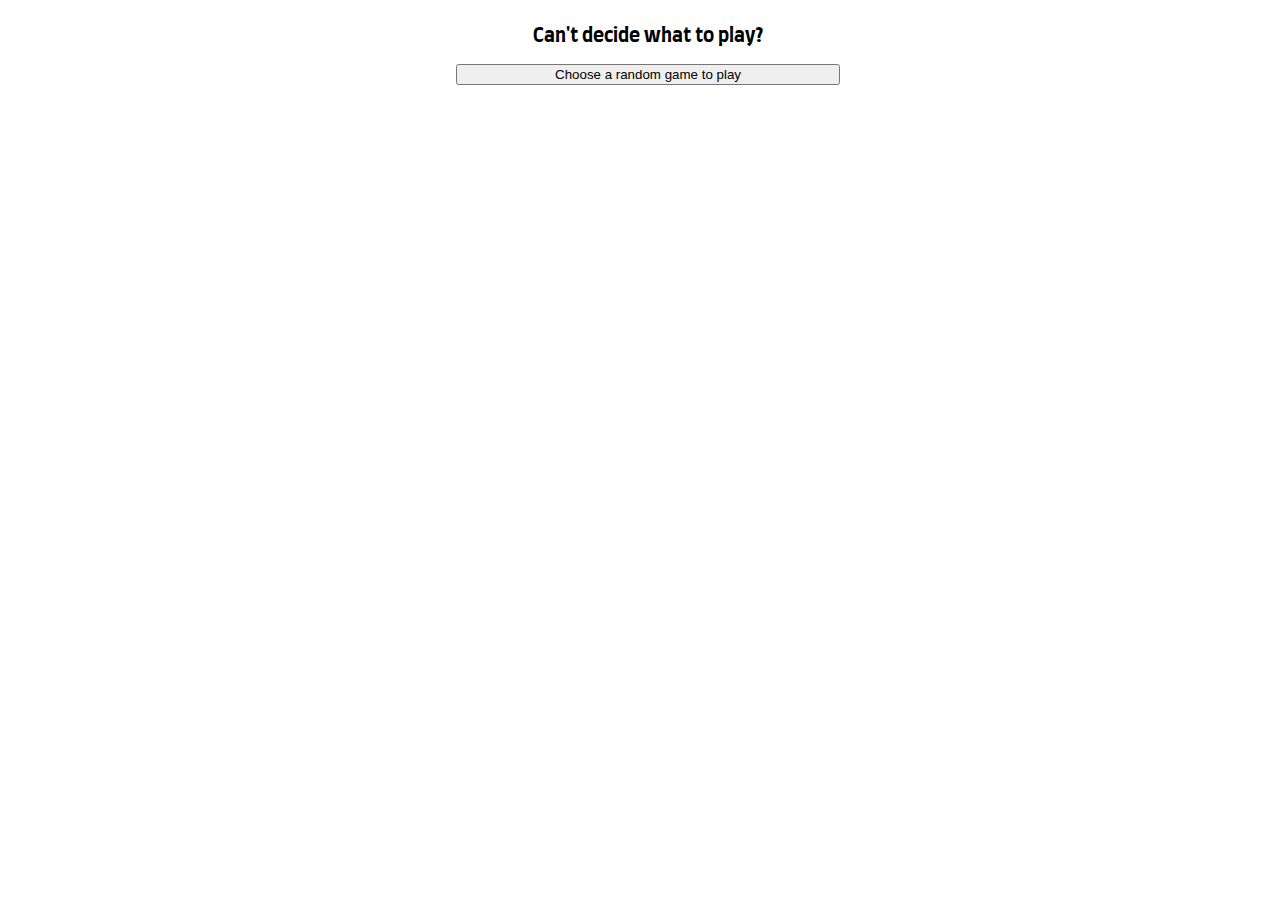
<file: randomiser.html>
<!DOCTYPE html>
<html lang="en">
<head>
    <meta charset="UTF-8">
    <meta name="viewport" content="width=device-width, initial-scale=1.0">
    <link rel="stylesheet" href="styles.css">
    <link rel="preconnect" href="https://fonts.googleapis.com">
    <link rel="preconnect" href="https://fonts.gstatic.com" crossorigin>
    <link href="https://fonts.googleapis.com/css2?family=Farro&display=swap" rel="stylesheet">
    <title>The randomiser</title>

<body>
<div id="randomiserSection">
        <h3>Can't decide what to play?</h3>
        <button id="randomiser">Choose a random game to play</button>
    </div>
    <script src="./randomiser.js"></script>
</body>
</file>
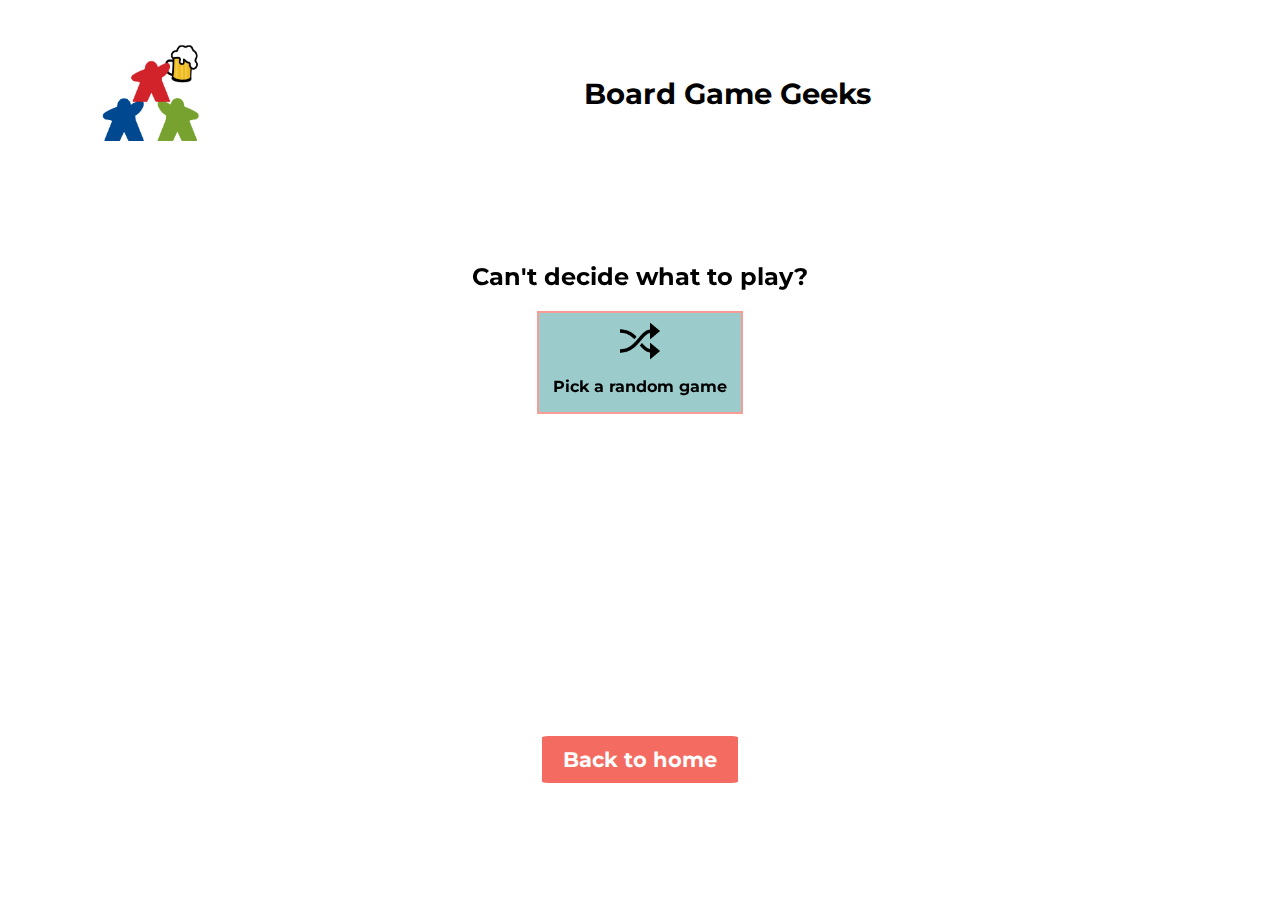
<file: public/randomiser.html>
<!DOCTYPE html>
<html lang="en">
<head>
    
        <meta charset="UTF-8">
        <meta name="viewport" content="width=device-width, initial-scale=1.0">
        <link rel="stylesheet" href="styles.css">
        <link rel="preconnect" href="https://fonts.googleapis.com">
    <link rel="preconnect" href="https://fonts.gstatic.com" crossorigin>
    <link href="https://fonts.googleapis.com/css2?family=Montserrat:wght@300&display=swap" rel="stylesheet">
        <title>Board game geeks webapp</title>
</head>
<body>
    <div id="randomiserHeader">
        <img id="meeplesLogo" src = "./meeples.png" alt="dice logo"/>
        <h1>Board Game Geeks</h1>
        </div>
<div id="randomiserSection">
        <h2>Can't decide what to play?</h2>
        <div id="randomiserButton">
        <img id="randomiser" src="./random.png.png" width="40px"/>
        <p><strong>Pick a random game</strong></p>
    </div>
    <br>
<div id="randomImageSection"></div>
</div>
<a id="randomiserHome" href="./index.html">Back to home</a>
    <script src="./randomiser.js"></script>
</body>
</file>
<file: styles.css>
body{
    font-family: 'Farro', sans-serif;
    display: flex;
    flex-direction: column;
    box-sizing: border-box;
    height: 100vh;
    width: 100%;
  
}

#randomiserSection{
    align-self: center;
    text-align: center;
    display: flex;
    box-sizing: border-box;
    flex-direction: column;
}

label{
    width:30vw;
    align-self: center;
    text-align: center;
    margin-bottom: 1vh;
}

input{
    width:30vw;
    align-self: center;
    margin-bottom: 1vh;
    text-align: center;
}

button{
    width:30vw;
    align-self: center;
    margin-bottom: 5vh;
}

h1{
    font-family: 'Farro', sans-serif;
    /* text-align: center; */
    align-self: center;
}


#randomImage, #gameImage{
    height: 20vh;
    align-self: center;
}
</file>
<file: public/styles.css>
body{
    font-family: 'Montserrat', sans-serif;
    display: flex;
    flex-direction: column;
    justify-content: space-around;
    box-sizing: border-box;
    height: 100vh;
    width: 100%;
    background-color: #ffffff;
    margin: auto;
    align-items: center;
}

#header{
    flex-direction: row;
    display: flex;
    align-self: center;
    box-sizing: border-box;
    width: 90vw;
    margin-left: 6%;
    margin-top: -6vh;
}

#randomiserHeader{
    flex-direction: row;
    display: flex;
    align-self: center;
    box-sizing: border-box;
    width: 90vw;
    margin-left: 6%;
    margin-top: -28vh;
}

#searchHeader{
    flex-direction: row;
    display: flex;
    align-self: center;
    box-sizing: border-box;
    width: 90vw;
    margin-left: 6%;
    margin-top: 4.5vh;
    box-sizing: border-box;
}
  
#meeplesLogo{
    width: 11vh;
    align-self: center;
}

h1{
    align-self: center;
    text-align: center; 
    margin:auto;
    font-size: 184%;
    }

  
#leaderBoardDiv{
    display: flex;
    flex-direction: column;
    align-items: center;
    border: 1px solid black;
    width: 90%;
    padding-bottom: 2vh;
    padding-top: -2vh;
    border-radius: 3%;
    background-color: #d3f4f4;
    margin-top: -15vh;
}
    
#leaderboard{
            width: 80vw;
            text-align: center;

        }

#randomiserSection{
    align-self: center;
    text-align: center;
    display: flex;
    box-sizing: border-box;
    flex-direction: column;
    position: fixed;
    margin-top: -25vh;
}

#randomImageSection{
    margin-top:100px;
    position: fixed;
    align-self: center;
    margin-top: 17vh;
}


label{
    width:30vw;
    align-self: center;
    text-align: center;
    margin-bottom: 1vh;
}

/* 
input{
    width:30vw;
    align-self: center;
    margin-bottom: 1vh;
    text-align: center;
} */

button{
    width:30vw;
    align-self: center;
    margin-bottom: 5vh;
}


#randomImage, #gameImage{
    height: 20vh;
    /* height: 2vh; */
    align-self: center;
    margin-top: 80px;
}

nav{
    margin-top: -15vh;
    display: flex;
    flex-direction: column;
    height: 22%;
    justify-content: space-between;
    margin-bottom: 8vh;
}


    a:link, a:visited {
        background-color: #f36b61;
        color: white;
        padding: 11px 21px;
        text-align: center;
        text-decoration: none;
        display: inline-block;
        font-size: 130%;
        font-weight: bolder;
        border-radius: 3%;
        margin-bottom: 2vh;
      }
      
      a:hover, a:active {
        background-color: red;
      }

#recordPage{
    display: flex;
    flex-direction: column;
    box-sizing: border-box;
    justify-content: space-around;
    height:90vh;
    align-items: center;
}

#recordForm{
    display: flex;
    flex-direction: column;
    height: 60vh;
    width: 90vw;
    font-size: larger;
    justify-content: space-between;
    box-sizing: border-box;
    margin-top: 0;
    align-items: center;
      }

.formDiv{
    display: flex;
    flex-direction: column;
    width: 90%;
}

.formDiv > *{
    width: 90%;
    text-align: center;
    border-style: none;
    font-size: large;

}


button{
    background-color: #f36b61;
    color: white;
    padding: 1vh;
    text-align: center;
    text-decoration: none;
    display: inline-block;
    font-size: 130%;
    font-weight: bolder;
    border-radius: 10%;
}


select:invalid{
    color: gray;
}
option{
    color: black;
}

#randomiser{
    align-self: center;
}

#randomiserButton{
    font-family: 'Montserrat', sans-serif;
    display: flex;
    flex-direction: column;
    border:#f99c95 2px solid;
    padding-top: 8px;
    background-color: #9bcbcb;
    width: 60%;
    align-self: center;
}

#randomiserHome{
    margin-bottom: -20vh;
}

#searchFields{

    display: flex;
    flex-direction: column;
    width: 80vw;
    text-align: center;
    /* height: 10%; */
    /* margin-top: -20vh; */
    align-items: center;
    justify-content: space-around;
    flex: 1;
}

#searchFields label{
    width: 90%;
}

#searchFields #submit{
    position: fixed;
    margin-top: -3vh;
  
}

#gameImage{
    height: 20vh;
    /* height: 2vh; */
    align-self: center;
    margin-top: 15vh;
}

#gameName{
    height:10vh;
    text-align: center;
    position: fixed;
    margin-top: 15vh;
    width: 96%;
    margin-bottom: 5vh;

}

#selection{
    /* position: fixed; */
    margin-top:-10vh;
    margin-bottom: 0;
    height: 10vh;
    display: flex;
    flex-direction: column;
    justify-content: space-between;
}

#selection select:invalid{
    color: grey;
}
</file>
